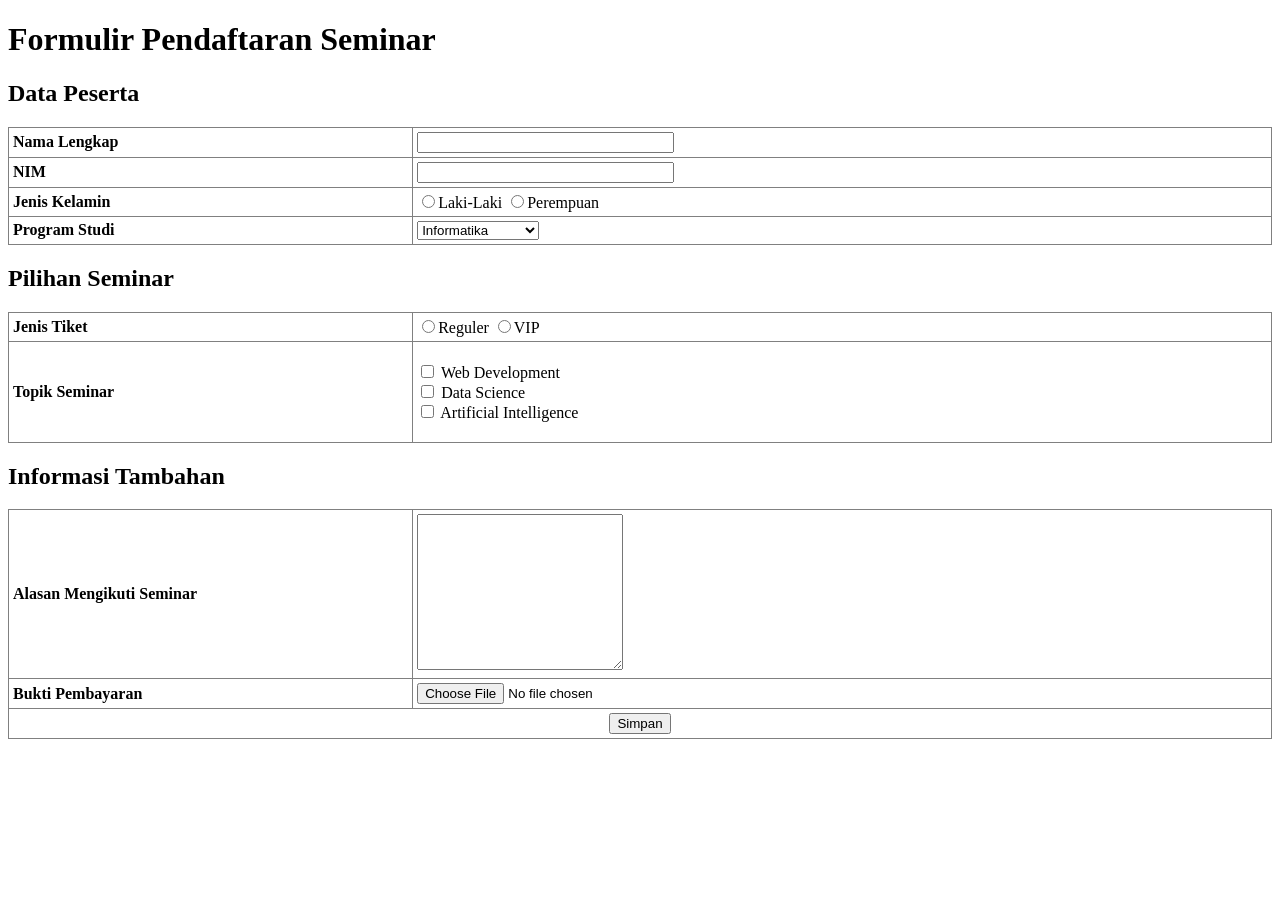
<file: MP4_A_13199_XHTMLForm/XHTML_Form_2_13199/index.html>
<?xml version="1.0" encoding="UTF-8"?>
<!DOCTYPE html PUBLIC "-//W3C//DTD XHTML 1.0 Strict//EN"
"https://www.w3.org/TR/xhtml1/DTD/xhtml1-strict.dtd">
<html xmlns="http://www.w3.org/1999/xhtml" xml:lang="id" lang="id">
    <head>
       <meta http-equiv="Content-Type" content="text/html; charset=UTF-8" />
        <title>Formulir Pendaftaran Seminar</title>
    </head>
    <body>
        <h1>Formulir Pendaftaran Seminar</h1>
        <h2>Data Peserta</h2>
        <form action="" method="post" enctype="multipart/form-data">
            <table cellspacing="4" cellpadding="4" border="1" style="border-collapse: collapse;width: 100%;">
                <tr>
                    <td width="32%">
                        <label for="namamhs"><strong>Nama Lengkap</strong>
                        </label>
                    </td>
                    <td>
                        <input type="text" id="namamhs" name="namamhs" size="30" />
                    </td>
                </tr>
                <tr>
                    <td width="32%">
                        <label for="nim"><strong>NIM</strong>
                        </label>
                    </td>
                    <td>
                        <input type="text" id="nim" name="nim" size="30" />
                    </td>
                </tr>
                <tr>
                    <td width="32%">
                        <strong>Jenis Kelamin</strong>
                    </td>
                    <td>
                        <input type="radio" id="laki" name="jk" value="Laki-Laki" /><label for="laki">Laki-Laki</label>
                        <input type="radio" id="perempuan" name="jk" value="Perempuan" /><label for="perempuan">Perempuan</label>
                    </td>
                </tr>
                  <!-- Pilihan program studi menggunakan dropdown-->
                <tr>
                    <td width="32%">
                        <label for="prodi"><strong>Program Studi</strong>
                        </label>
                    </td>
                    <td>
                        <select id="prodi" name="prodi">
                            <option>Informatika</option>
                            <option>Sistem Informasi</option>
                            <option>Teknik Industri</option>
                        </select>
                    </td>
                </tr>
            </table>
        </form>
        <h2>Pilihan Seminar</h2>
        <form action="" method="post" enctype="multipart/form-data">
            <table cellspacing="4" cellpadding="4" border="1" style="border-collapse: collapse;width: 100%;">
                <tr>
                    <td width="32%">
                        <strong>Jenis Tiket</strong>
                    </td>
                    <td>
                        <input type="radio" id="Reguler" name="jk" value="Reguler" /><label for="Reguler">Reguler</label>
                        <input type="radio" id="VIP" name="jk" value="VIP" /><label for="VIP">VIP</label>
                    </td>
                </tr>
                <tr>
                    <td width="32%">
                        <strong>Topik Seminar</strong>
                    </td>
                    <td>
                        <p>
                            <input type="checkbox" id="WebDev" name="topik" value="WebDev" />
                            <label for="WebDev">Web Development</label><br />
                            <input type="checkbox" id="DataScience" name="topik" value="DataScience" />
                            <label for="DataScience">Data Science</label><br />
                            <input type="checkbox" id="AI" name="topik" value="AI" />
                            <label for="AI">Artificial Intelligence</label><br />
                            
                        </p>
                    </td>
                </tr>
            </table>
        </form>
        <h2>Informasi Tambahan</h2>
        <form method="post" enctype="multipart/form-data">
            <table cellspacing="4" cellpadding="4" border="1" style="border-collapse: collapse;width: 100%;">
               <tr>
                    <td style="vertical-align: center; width: 32%;">
                        <label for="resume">
                            <strong>Alasan Mengikuti Seminar</strong>
                        </label>
                    </td>
                    <td>
                        <textarea name="resume" id="resume" rows="10" cols="23"></textarea>
                    </td>
                </tr>
                <tr>
                    <td style="vertical-align: center; width: 32%;">
                        <label for="photo"><strong>Bukti Pembayaran</strong>
                        </label>
                    </td>
                    <td>
                        <input type="file" id="photo" name="photo" size="18" accept="image/gif, image/jpeg, image/png" />
                    </td>
                </tr>
                <tr>     
                    <td colspan="2" style="text-align: center; width:32%;">
                        <input type="submit" name="simpan" value="Simpan" />
                    </td>
                </tr>
            </table>
        </form>
    </body>
</html>
</file>
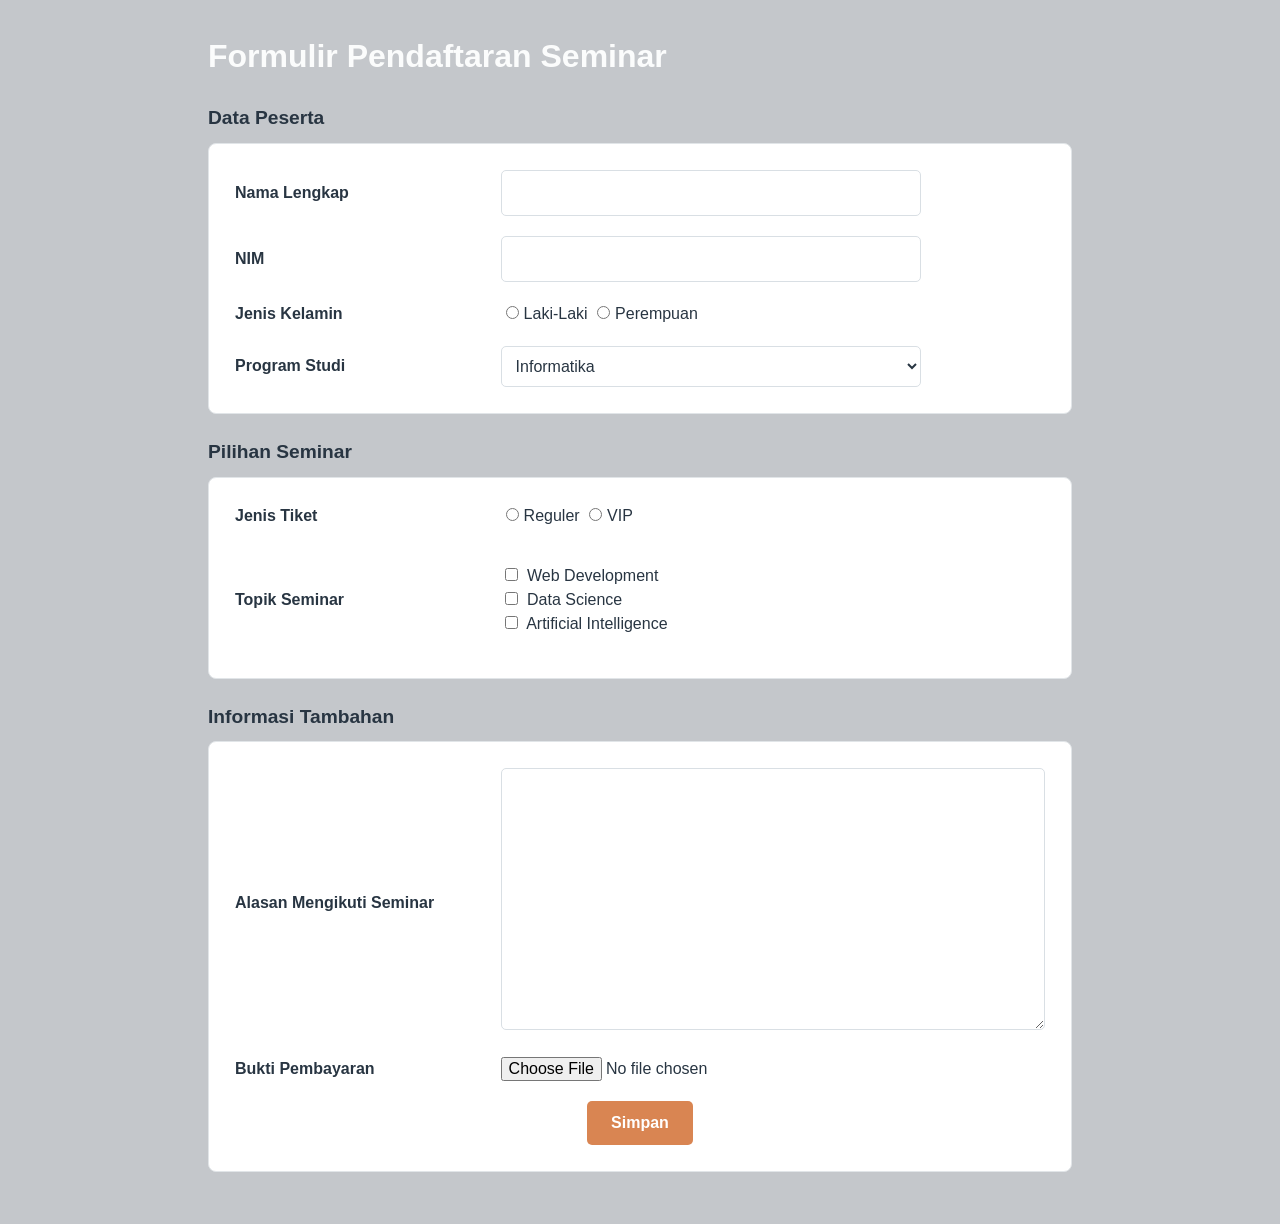
<file: MP6_A_13199_CSSAdvance/CSS_Advance_2_13199/index.html>
<?xml version="1.0" encoding="UTF-8"?>
<!DOCTYPE html PUBLIC "-//W3C//DTD XHTML 1.0 Strict//EN"
"https://www.w3.org/TR/xhtml1/DTD/xhtml1-strict.dtd">
<html xmlns="http://www.w3.org/1999/xhtml" xml:lang="id" lang="id">
    <head>
       <meta http-equiv="Content-Type" content="text/html; charset=UTF-8" />
        <meta name="viewport" content="width=device-width, initial-scale=1" />
        <title>Formulir Pendaftaran Seminar</title>
        <link rel="stylesheet" href="style.css" />
    </head>
    <body>
        <h1>Formulir Pendaftaran Seminar</h1>
        <h2>Data Peserta</h2>
        <form action="" method="post" enctype="multipart/form-data">
            <table cellspacing="4" cellpadding="4" border="1" style="border-collapse: collapse;width: 100%;">
                <tr>
                    <td width="32%">
                        <label for="namamhs"><strong>Nama Lengkap</strong>
                        </label>
                    </td>
                    <td>
                        <input type="text" id="namamhs" name="namamhs" size="30" />
                    </td>
                </tr>
                <tr>
                    <td width="32%">
                        <label for="nim"><strong>NIM</strong>
                        </label>
                    </td>
                    <td>
                        <input type="text" id="nim" name="nim" size="30" />
                    </td>
                </tr>
                <tr>
                    <td width="32%">
                        <strong>Jenis Kelamin</strong>
                    </td>
                    <td>
                        <input type="radio" id="laki" name="jk" value="Laki-Laki" /><label for="laki">Laki-Laki</label>
                        <input type="radio" id="perempuan" name="jk" value="Perempuan" /><label for="perempuan">Perempuan</label>
                    </td>
                </tr>
                  <!-- Pilihan program studi menggunakan dropdown-->
                <tr>
                    <td width="32%">
                        <label for="prodi"><strong>Program Studi</strong>
                        </label>
                    </td>
                    <td>
                        <select id="prodi" name="prodi">
                            <option>Informatika</option>
                            <option>Sistem Informasi</option>
                            <option>Teknik Industri</option>
                        </select>
                    </td>
                </tr>
            </table>
        </form>
        <h2>Pilihan Seminar</h2>
        <form action="" method="post" enctype="multipart/form-data">
            <table cellspacing="4" cellpadding="4" border="1" style="border-collapse: collapse;width: 100%;">
                <tr>
                    <td width="32%">
                        <strong>Jenis Tiket</strong>
                    </td>
                    <td>
                        <input type="radio" id="Reguler" name="jk" value="Reguler" /><label for="Reguler">Reguler</label>
                        <input type="radio" id="VIP" name="jk" value="VIP" /><label for="VIP">VIP</label>
                    </td>
                </tr>
                <tr>
                    <td width="32%">
                        <strong>Topik Seminar</strong>
                    </td>
                    <td>
                        <p>
                            <input type="checkbox" id="WebDev" name="topik" value="WebDev" />
                            <label for="WebDev">Web Development</label><br />
                            <input type="checkbox" id="DataScience" name="topik" value="DataScience" />
                            <label for="DataScience">Data Science</label><br />
                            <input type="checkbox" id="AI" name="topik" value="AI" />
                            <label for="AI">Artificial Intelligence</label><br />
                            
                        </p>
                    </td>
                </tr>
            </table>
        </form>
        <h2>Informasi Tambahan</h2>
        <form method="post" enctype="multipart/form-data">
            <table cellspacing="4" cellpadding="4" border="1" style="border-collapse: collapse;width: 100%;">
               <tr>
                    <td style="vertical-align: center; width: 32%;">
                        <label for="resume">
                            <strong>Alasan Mengikuti Seminar</strong>
                        </label>
                    </td>
                    <td>
                        <textarea name="resume" id="resume" rows="10" cols="23"></textarea>
                    </td>
                </tr>
                <tr>
                    <td style="vertical-align: center; width: 32%;">
                        <label for="photo"><strong>Bukti Pembayaran</strong>
                        </label>
                    </td>
                    <td>
                        <input type="file" id="photo" name="photo" size="18" accept="image/gif, image/jpeg, image/png" />
                    </td>
                </tr>
                <tr>     
                    <td colspan="2" style="text-align: center; width:32%;">
                        <input type="submit" name="simpan" value="Simpan" />
                    </td>
                </tr>
            </table>
        </form>
    </body>
</html>
</file>
<file: MP6_A_13199_CSSAdvance/CSS_Advance_2_13199/style.css>
* {
    box-sizing: border-box;
}

body {
    max-width: 900px;
    margin: 0 auto;
    padding: 32px 18px;
    background: #f2f4f6;
    color: #283542;
    font: 16px/1.5 "Segoe UI", Arial, sans-serif;
    background-color: #c4c7cb;
}

h1 {
    margin: 0 0 24px;
    color: #fbfcfc;
    font-size: 2rem;
}

h2 {
    margin: 24px 0 10px;
    font-size: 1.2rem;
}

form {
    margin-bottom: 20px;
    padding: 16px;
    border: 1px solid #e1e5e8;
    border-radius: 8px;
    background: #fff;
}

table {
    width: 100%;
    border: 0 !important;
    border-collapse: collapse !important;
}

td {
    padding: 10px;
    border: 0;
    text-align: left;
    vertical-align: middle;
}

input[type="text"], select, textarea {
    width: 100%;
    max-width: 420px;
    padding: 10px;
    border: 1px solid #d9dfe4;
    border-radius: 5px;
    background: #fff;
    color: #283542;
    font: inherit;
}

textarea {
    max-width: 100%;
    resize: vertical;
}

input[type="radio"], input[type="checkbox"] {
    margin-right: 5px;
    accent-color: #203d59;
}

input[type="file"] {
    max-width: 100%;
    font: inherit;
}

input:focus-visible, select:focus-visible, textarea:focus-visible {
    outline: 2px solid #203d59;
    outline-offset: 2px;
}

input[type="submit"] {
    padding: 10px 24px;
    border: 0;
    border-radius: 5px;
    background: #d98552;
    color: #fff;
    font: inherit;
    font-weight: 600;
    cursor: pointer;
}

input[type="submit"]:hover {
    background: #c97543;
}

@media (max-width: 560px) {
    body {
        padding: 20px 12px;
    }

    h1 {
        font-size: 1.65rem;
    }

    form {
        padding: 10px;
    }

    td {
        padding: 8px 5px;
    }

    td:first-child {
        width: 38% !important;
    }
}
</file>
